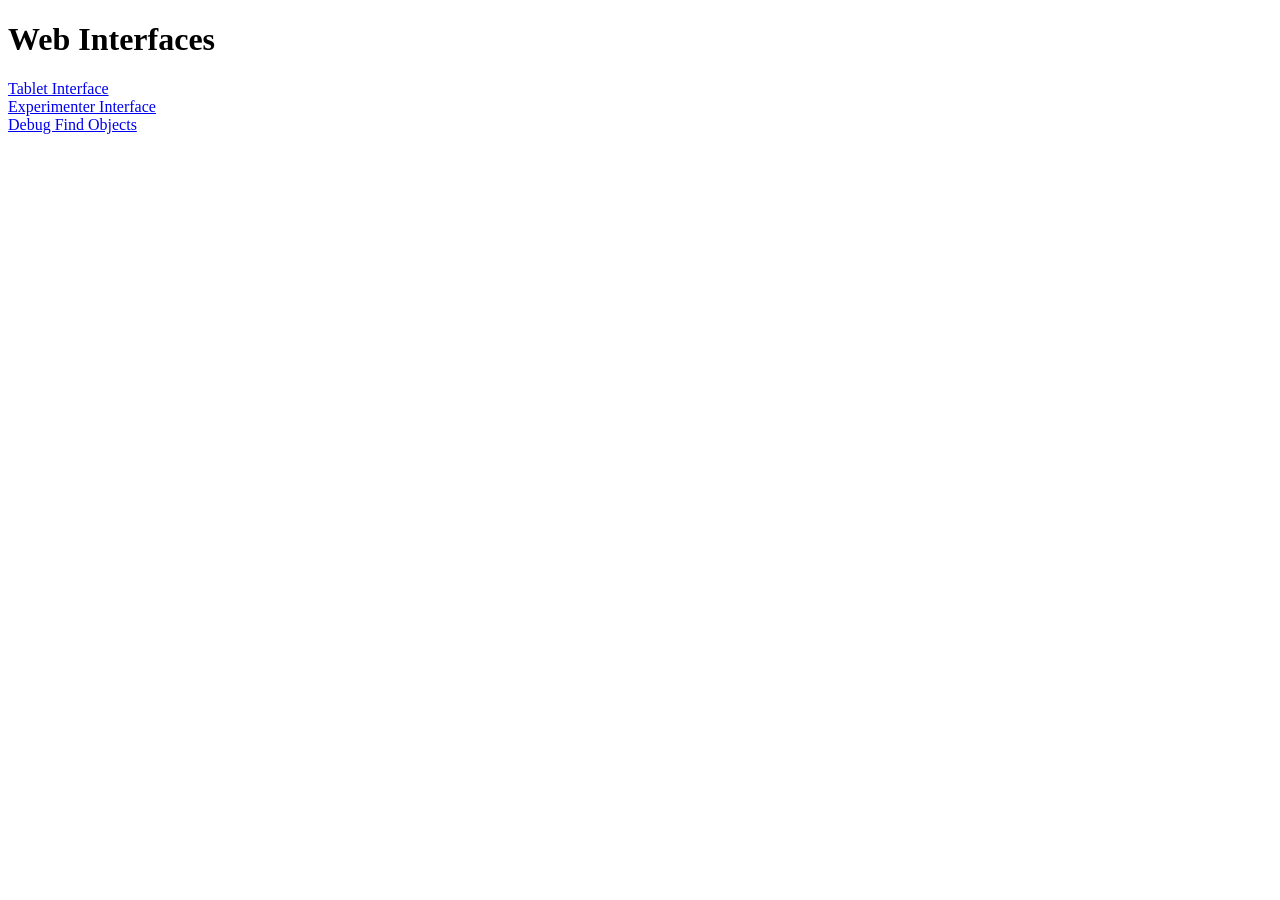
<file: www/index.html>
<!DOCTYPE html>
<html>
    <head>
        <meta charset="utf-8" />
    </head>

    <body>
        <h1>Web Interfaces</h1>
        <a href="./tablet.html">Tablet Interface</a><br />
        <a href="./experimenter.html">Experimenter Interface</a><br />
        <a href="./debug_find_objects.html">Debug Find Objects</a><br />
    </body>
</html>
</file>
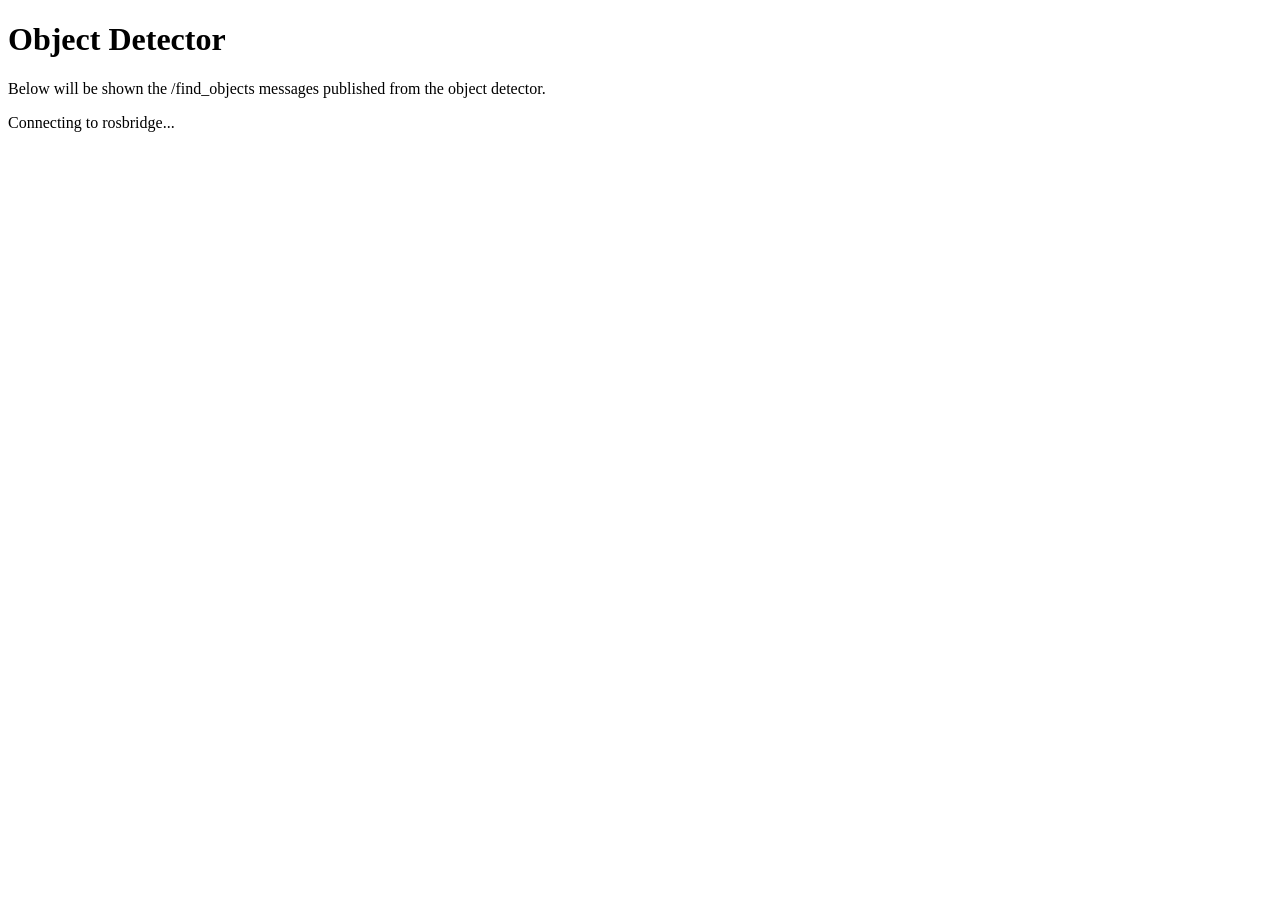
<file: www/debug_find_objects.html>
<!DOCTYPE html>
<html>
<head>
<meta charset="utf-8" />
<script type="text/javascript" src="http://static.robotwebtools.org/EventEmitter2/current/eventemitter2.min.js"></script>
<script type="text/javascript" src="http://static.robotwebtools.org/roslibjs/current/roslib.min.js"></script>
</head>

<body>
  <h1>Object Detector</h1>
  <p>Below will be shown the /find_objects messages published from the object detector.</p>
  <div id="statusIndicator">
    <p id="connecting">
      Connecting to rosbridge...
    </p>
    <p id="connected" style="color:#00D600; display:none">
      Connected
    </p>
    <p id="error" style="color:#FF0000; display:none">
      Error in the backend!
    </p>
    <p id="closed" style="display:none">
      Connection closed.
    </p>
  </div>

  <pre id="msg"></pre>

  <script type="text/javascript" src="common.js"></script>
  <script type="text/javascript" src="debug_find_objects.js"></script>
</body>
</html>
</file>
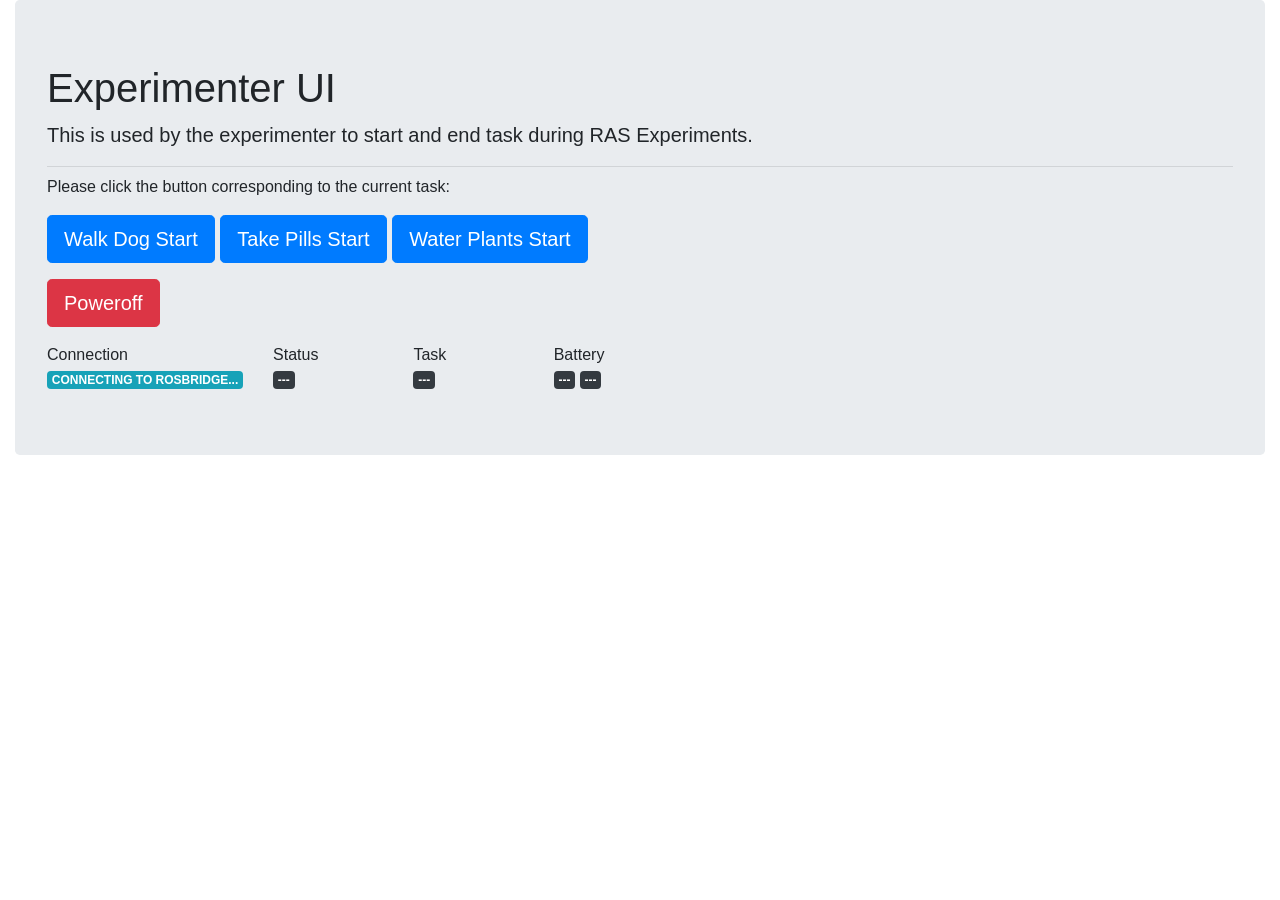
<file: www/experimenter.html>
<!DOCTYPE html>
<html>
<head>
  <meta charset="utf-8" />
  <meta name="viewport" content="width=device-width, initial-scale=1">

  <title>RAS Experimenter UI</title>
  <link href="https://maxcdn.bootstrapcdn.com/bootstrap/4.0.0/css/bootstrap.min.css" rel="stylesheet" integrity="sha384-Gn5384xqQ1aoWXA+058RXPxPg6fy4IWvTNh0E263XmFcJlSAwiGgFAW/dAiS6JXm" crossorigin="anonymous">

  <style>
  @media (max-width: 779px) {
    .btn{
       margin-bottom:8px;
   }
  }
  #batwarning {
      color: white;
      background-color: red;
      display: none;
  }
  #gotoBase {
      display: none; /* for now hide this button, since we're not using it yet */
  }
  </style>

  <script src="https://static.robotwebtools.org/EaselJS/current/easeljs.js"></script>
  <script src="https://static.robotwebtools.org/EventEmitter2/current/eventemitter2.min.js"></script>
  <script src="https://static.robotwebtools.org/roslibjs/current/roslib.js"></script>
  <script src="resources/mjpegcanvas.js"></script>
  <script src="resources/ros2d.js"></script>
  <script src="resources/nav2d.js"></script>
<script>
</script>
</head>

<body>
  <div class="container-fluid">
    <div class="jumbotron">
        <div id="batwarning">
        <h1>Please replace the battery! Plug Joule into wall and swap battery.</h1>
        </div>

      <h1 class="display-5">Experimenter UI</h1>
      <p class="lead">This is used by the experimenter to start and end task during RAS Experiments.</p>
      <hr class="my-2">
      <p>Please click the button corresponding to the current task:</p>
      <p class="lead">
        <button id="walkDogStart" type="button" class="btn btn-primary btn-lg">Walk Dog Start</button>
        <button id="walkDogStop" type="button" style="display:none" class="btn btn-danger btn-lg">Walk Dog End</button>

        <button id="takeMedStart" type="button" class="btn btn-primary btn-lg">Take Pills Start</button>
        <button id="takeMedStop" type="button" style="display:none" class="btn btn-danger btn-lg">Take Pills End</button>

        <button id="waterPlantsStart" type="button" class="btn btn-primary btn-lg">Water Plants Start</button>
        <button id="waterPlantsStop" type="button" style="display:none" class="btn btn-danger btn-lg">Water Plants End</button>
      </p>

      <p class="lead">
         <button id="gotoBase" type="button" class="btn btn-danger btn-lg">Goto Base</button>
         <button id="poweroff" type="button" class="btn btn-danger btn-lg">Poweroff</button>
      </p>

      <div class="row">
        <div class="col">
          Connection<br/>
          <div id="connecting">
            <span class="badge badge-info">CONNECTING TO ROSBRIDGE...</span>
          </div>
          <div id="connected" style="display:none">
            <span class="badge badge-success">GOOD</span>
          </div>
          <div id="error" style="display:none">
            <span class="badge badge-danger">ERROR IN THE BACKEND</span>
          </div>
          <div id="closed" style="display:none">
            <span class="badge badge-dark">CLOSED</span>
          </div>
        </div>

        <div class="col">
          Status<br />
          <div id="status">
            <span class="badge badge-dark">---</span>
          </div>
        </div>

        <div class="col">
          Task<br />
          <div id="task_name">
            <span class="badge badge-dark">---</span>
          </div>
        </div>

        <div class="col-7">
          Battery<br />
          <div id="battery" style="display:inline">
            <span class="badge badge-dark">---</span>
          </div>
          <div id="batteryPercent" style="display:inline">
            <span class="badge badge-dark">---</span>
          </div>
        </div>

      </div>
    </div>

    <!--
    <div class="row">
        <div class="col">
        <h1>Map</h1>
        <div id="map"></div>
        </div>

        <div class="col">
        <h1>Camera</h1>
        <div id="mjpeg"></div>
        </div>
    </div>
    -->

  </div>


 <script type="text/javascript" src="http://static.robotwebtools.org/EventEmitter2/current/eventemitter2.min.js"></script>
 <script type="text/javascript" src="http://static.robotwebtools.org/roslibjs/current/roslib.min.js"></script>

 <script type="text/javascript" src="common.js"></script>
 <script type="text/javascript" src="exp.js"></script>


</body>
</html>
</file>
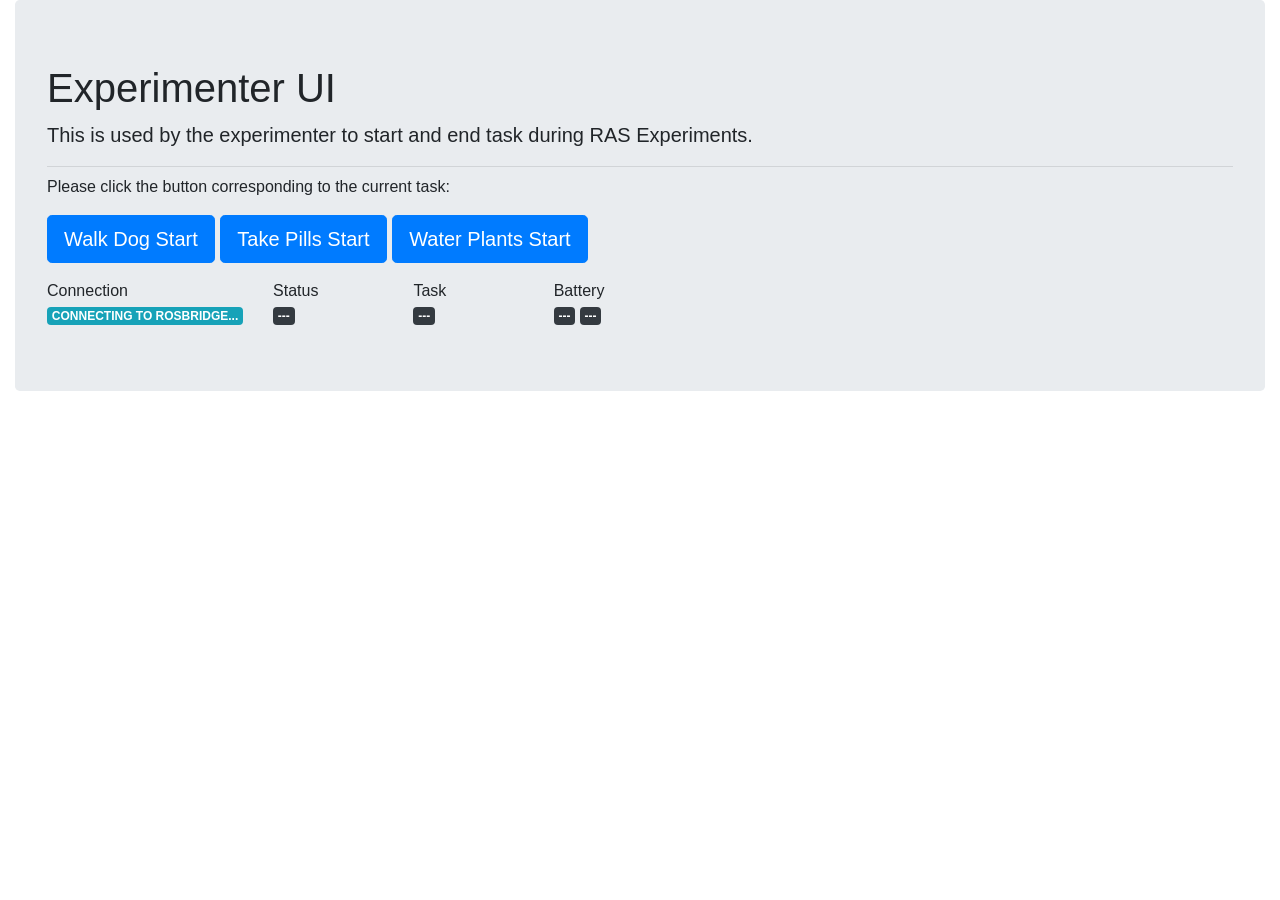
<file: src/tablet_interface/www/experimenter.html>
<!DOCTYPE html>
<html>
<head>
  <meta charset="utf-8" />
  <meta name="viewport" content="width=device-width, initial-scale=1">

  <title>RAS Experimenter UI</title>
  <link href="https://maxcdn.bootstrapcdn.com/bootstrap/4.0.0/css/bootstrap.min.css" rel="stylesheet" integrity="sha384-Gn5384xqQ1aoWXA+058RXPxPg6fy4IWvTNh0E263XmFcJlSAwiGgFAW/dAiS6JXm" crossorigin="anonymous">

  <style>
  @media (max-width: 779px) {
    .btn{
       margin-bottom:8px;
   }
  }
  #batwarning {
      color: white;
      background-color: red;
      display: none;
  }
  #gotoBase {
      display: none; /* for now hide this button, since we're not using it yet */
  }
  </style>

  <script src="https://static.robotwebtools.org/EaselJS/current/easeljs.js"></script>
  <script src="https://static.robotwebtools.org/EventEmitter2/current/eventemitter2.min.js"></script>
  <script src="https://static.robotwebtools.org/roslibjs/current/roslib.js"></script>
  <script src="resources/mjpegcanvas.js"></script>
  <script src="resources/ros2d.js"></script>
  <script src="resources/nav2d.js"></script>
<script>
</script>
</head>

<body>
  <div class="container-fluid">
    <div class="jumbotron">
        <div id="batwarning">
        <h1>Please replace the battery! Plug Joule into wall and swap battery.</h1>
        </div>

      <h1 class="display-5">Experimenter UI</h1>
      <p class="lead">This is used by the experimenter to start and end task during RAS Experiments.</p>
      <hr class="my-2">
      <p>Please click the button corresponding to the current task:</p>
      <p class="lead">
        <button id="walkDogStart" type="button" class="btn btn-primary btn-lg">Walk Dog Start</button>
        <button id="walkDogStop" type="button" style="display:none" class="btn btn-danger btn-lg">Walk Dog End</button>

        <button id="takeMedStart" type="button" class="btn btn-primary btn-lg">Take Pills Start</button>
        <button id="takeMedStop" type="button" style="display:none" class="btn btn-danger btn-lg">Take Pills End</button>

        <button id="waterPlantsStart" type="button" class="btn btn-primary btn-lg">Water Plants Start</button>
        <button id="waterPlantsStop" type="button" style="display:none" class="btn btn-danger btn-lg">Water Plants End</button>
      </p>

      <p class="lead">
          <button id="gotoBase" type="button" class="btn btn-danger btn-lg">Goto Base</button>
          <button hidden id="poweroff" type="button" class="btn btn-danger btn-lg">Poweroff</button>
      </p>

      <div class="row">
        <div class="col">
          Connection<br/>
          <div id="connecting">
            <span class="badge badge-info">CONNECTING TO ROSBRIDGE...</span>
          </div>
          <div id="connected" style="display:none">
            <span class="badge badge-success">GOOD</span>
          </div>
          <div id="error" style="display:none">
            <span class="badge badge-danger">ERROR IN THE BACKEND</span>
          </div>
          <div id="closed" style="display:none">
            <span class="badge badge-dark">CLOSED</span>
          </div>
        </div>

        <div class="col">
          Status<br />
          <div id="status">
            <span class="badge badge-dark">---</span>
          </div>
        </div>

        <div class="col">
          Task<br />
          <div id="task_name">
            <span class="badge badge-dark">---</span>
          </div>
        </div>

        <div class="col-7">
          Battery<br />
          <div id="battery" style="display:inline">
            <span class="badge badge-dark">---</span>
          </div>
          <div id="batteryPercent" style="display:inline">
            <span class="badge badge-dark">---</span>
          </div>
        </div>

      </div>
    </div>

    <!--
    <div class="row">
        <div class="col">
        <h1>Map</h1>
        <div id="map"></div>
        </div>

        <div class="col">
        <h1>Camera</h1>
        <div id="mjpeg"></div>
        </div>
    </div>
    -->

  </div>


 <script type="text/javascript" src="http://static.robotwebtools.org/EventEmitter2/current/eventemitter2.min.js"></script>
 <script type="text/javascript" src="http://static.robotwebtools.org/roslibjs/current/roslib.min.js"></script>

 <script type="text/javascript" src="common.js"></script>
 <script type="text/javascript" src="exp.js"></script>


</body>
</html>
</file>
